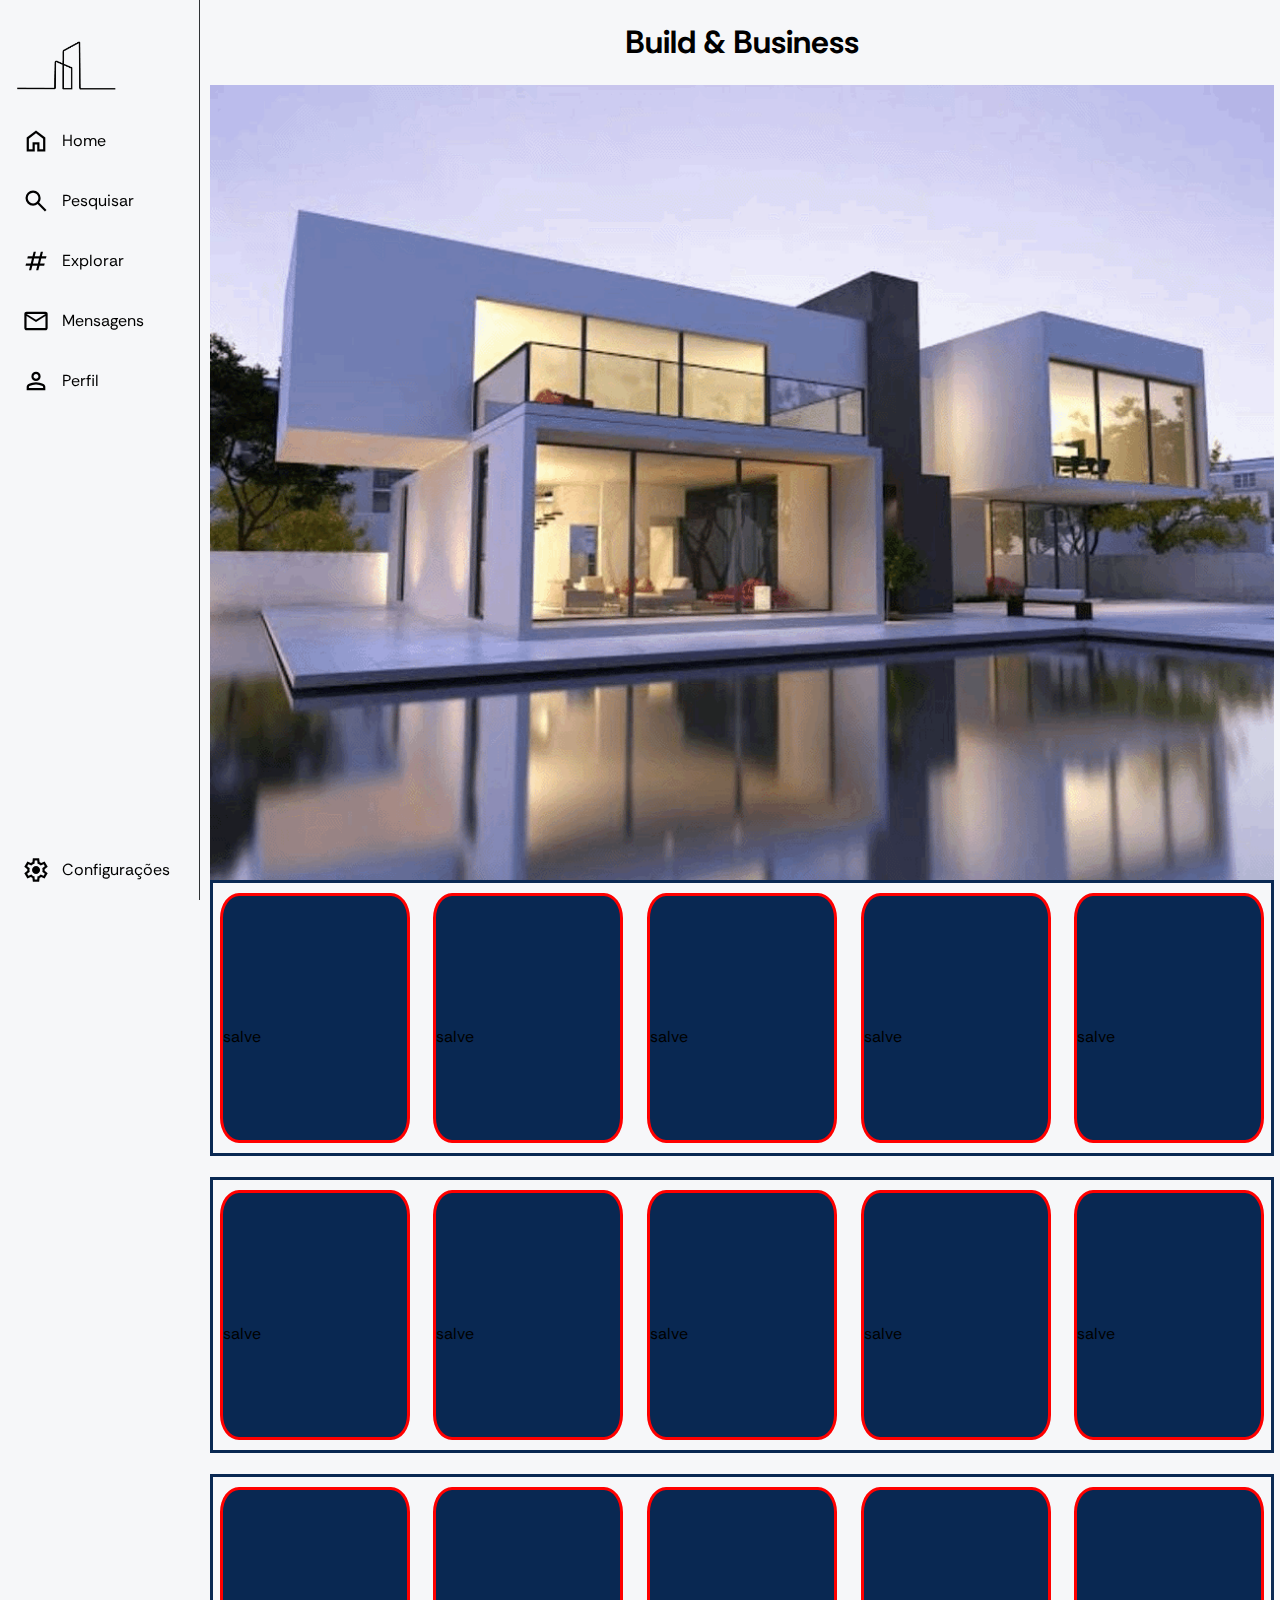
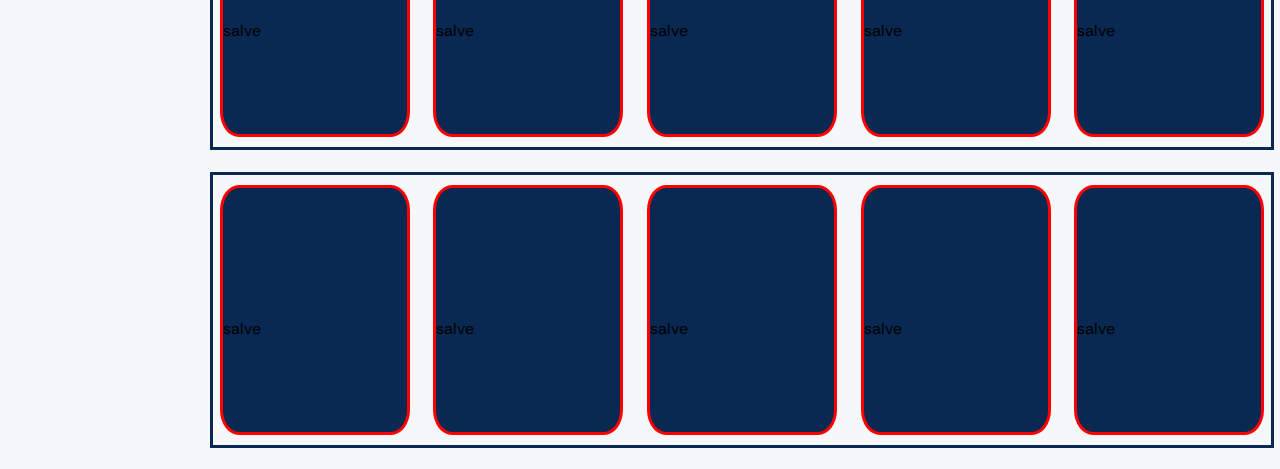
<file: index.html>
<!DOCTYPE html>
<html lang="en">

<head>
    <meta charset="UTF-8">
    <meta name="viewport" content="width=device-width, initial-scale=1.0">
    <link rel="preconnect" href="https://fonts.googleapis.com">
    <link rel="preconnect" href="https://fonts.gstatic.com" crossorigin>
    <link href="https://fonts.googleapis.com/css2?family=Rethink+Sans&display=swap" rel="stylesheet">
    <link rel="stylesheet" href="https://fonts.googleapis.com/css2?family=Material+Symbols+Outlined:opsz,wght,FILL,GRAD@48,400,0,0" />
    <link rel="stylesheet" href="styles.css">
    <script defer src="script.js"></script>
    <title>Barra lateral</title>
</head>

<body>
    <aside class="sidebar">
        <header class="sidebar-header">
                <a href="index.html"><img class="logo-img" src="2.png" alt="Logo"></a>
        </header>
        <nav>
            <a href="index.html"><button>
                <span>
                    <i class="material-symbols-outlined"> home </i>
                    <span>Home</span>
                </span>
            </button></a>
            <button id="search">
                <span>
                    <i class="material-symbols-outlined"> search </i>
                    <span>Pesquisar</span>
                </span>
            </button>
            <a href="index.html"><button>
                <span>
                    <i class="material-symbols-outlined"> tag </i>
                    <span>Explorar</span>
                </span>
            </button></a>
            <a href="index.html"><button>
                <span>
                    <i class="material-symbols-outlined"> email </i>
                    <span>Mensagens</span>
                </span>
            </button></a>
            <a href="index.html"><button>
                <span>
                    <i class="material-symbols-outlined"> person </i>
                    <span>Perfil</span>
                </span>
            </button></a>
            <a href="index.html"><div class="config">
                <button>
                    <span>
                        <i class="material-symbols-outlined"> settings </i>
                        <span>Configurações</span>
                    </span>
                </button></a>
            </div>
        </nav>
    </aside>
    <main class="main">
        <H1 class="title">Build & Business</H1>
        <div id="pesquisa">
            <div class="searchh">
                <i class="material-symbols-outlined"> search </i>
                <input type="text" id="txtBusca" placeholder="Buscar..." onkeyup="search()">
            </div>
            
            <ul>
                <li class="categorias"><a href="">Arquitetura Residencial</a></li>
                <li class="categorias"><a href="">Arquitetura Comercial</a></li>
                <li class="categorias"><a href="">Designer de Interiores</a></li>
                <li class="categorias"><a href="">Designer Industrial</a></li>
                <li class="categorias"><a href="">Engenheiro Civil</a></li>
            </ul>
        </div>
        <img class="banner" src="u0.png" alt="Banner"/>
        <div class="projs">
            <div class="proj">
                <p>salve</p>
            </div>
            <div class="proj">
                <p>salve</p>
            </div>
            <div class="proj">
                <p>salve</p>
            </div>
            <div class="proj">
                <p>salve</p>
            </div>
            <div class="proj">
                <p>salve</p>
            </div>
        </div>
        <div class="projs">
            <div class="proj">
                <p>salve</p>
            </div>
            <div class="proj">
                <p>salve</p>
            </div>
            <div class="proj">
                <p>salve</p>
            </div>
            <div class="proj">
                <p>salve</p>
            </div>
            <div class="proj">
                <p>salve</p>
            </div>
        </div>
        <div class="projs">
            <div class="proj">
                <p>salve</p>
            </div>
            <div class="proj">
                <p>salve</p>
            </div>
            <div class="proj">
                <p>salve</p>
            </div>
            <div class="proj">
                <p>salve</p>
            </div>
            <div class="proj">
                <p>salve</p>
            </div>
        </div>
        <div class="projs">
            <div class="proj">
                <p>salve</p>
            </div>
            <div class="proj">
                <p>salve</p>
            </div>
            <div class="proj">
                <p>salve</p>
            </div>
            <div class="proj">
                <p>salve</p>
            </div>
            <div class="proj">
                <p>salve</p>
            </div>
        </div>

        
    </main>
</body>

</html>
</file>
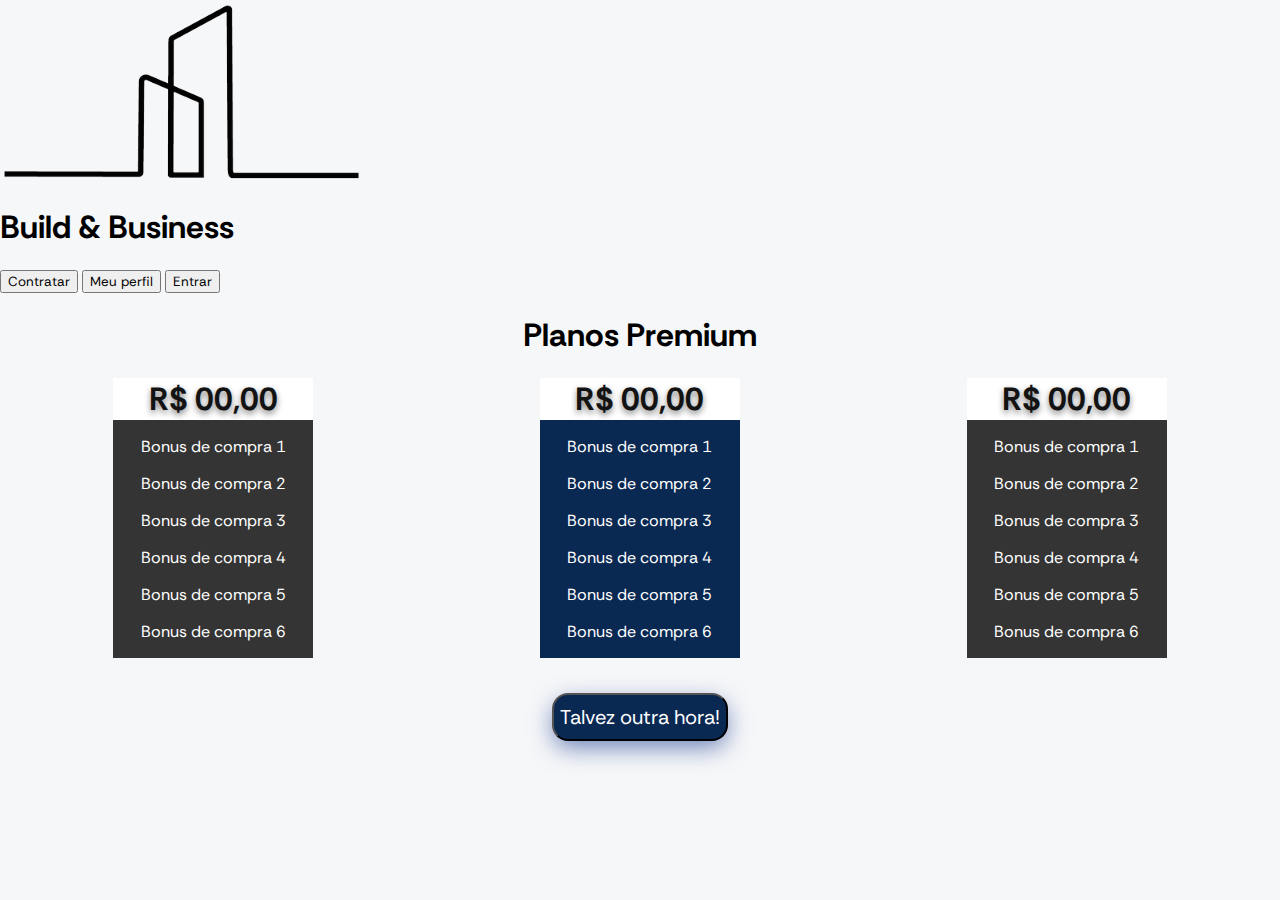
<file: assinatura.html>
<!DOCTYPE html>
<html lang="en">
<head>
    <meta charset="UTF-8">
    <meta name="viewport" content="width=device-width, initial-scale=1.0">
    <link rel="preconnect" href="https://fonts.googleapis.com">
    <link rel="preconnect" href="https://fonts.gstatic.com" crossorigin>
    <link href="https://fonts.googleapis.com/css2?family=Montserrat&family=Rethink+Sans&display=swap" rel="stylesheet">
    <link rel="stylesheet" href="styles.css">
    <script type="text/javascript" src="script.js"></script>
    <title>Assinatura</title>
</head>
<body>
    <header>
        <div class="logoo">
            <img src="2.png" alt="logo" class="logo">
            <h1>Build & Business</h1>
        </div>
        <div class="buton">
            <button>Contratar</button>
            <button>Meu perfil</button>
            <a href="inicio.html"><button id="btentrar">Entrar</button></a>
        </div>
    </header>
    <h1 class="title">Planos Premium</h1>
    <div class="ofertas">
        <div class="oferta2">
            <h1>R$ 00,00</h1>
            <div class="bonus2">
                <p>Bonus de compra 1</p>
                <p>Bonus de compra 2</p>
                <p>Bonus de compra 3</p>
                <p>Bonus de compra 4</p>
                <p>Bonus de compra 5</p>
                <p>Bonus de compra 6</p>
            </div>
        </div>
        <div class="oferta1">
            <h1>R$ 00,00</h1>
            <div class="bonus">
                <p>Bonus de compra 1</p>
                <p>Bonus de compra 2</p>
                <p>Bonus de compra 3</p>
                <p>Bonus de compra 4</p>
                <p>Bonus de compra 5</p>
                <p>Bonus de compra 6</p>
            </div>
        </div>
        <div class="oferta3">
            <h1>R$ 00,00</h1>
            <div class="bonus3">
                <p>Bonus de compra 1</p>
                <p>Bonus de compra 2</p>
                <p>Bonus de compra 3</p>
                <p>Bonus de compra 4</p>
                <p>Bonus de compra 5</p>
                <p>Bonus de compra 6</p>
            </div>
        </div>
    </div>
    <br>
    <div class="talv">
        <a href="index.html"><button class="talvez">Talvez outra hora!</button></a>
    </div>
</body>
</html>
</file>
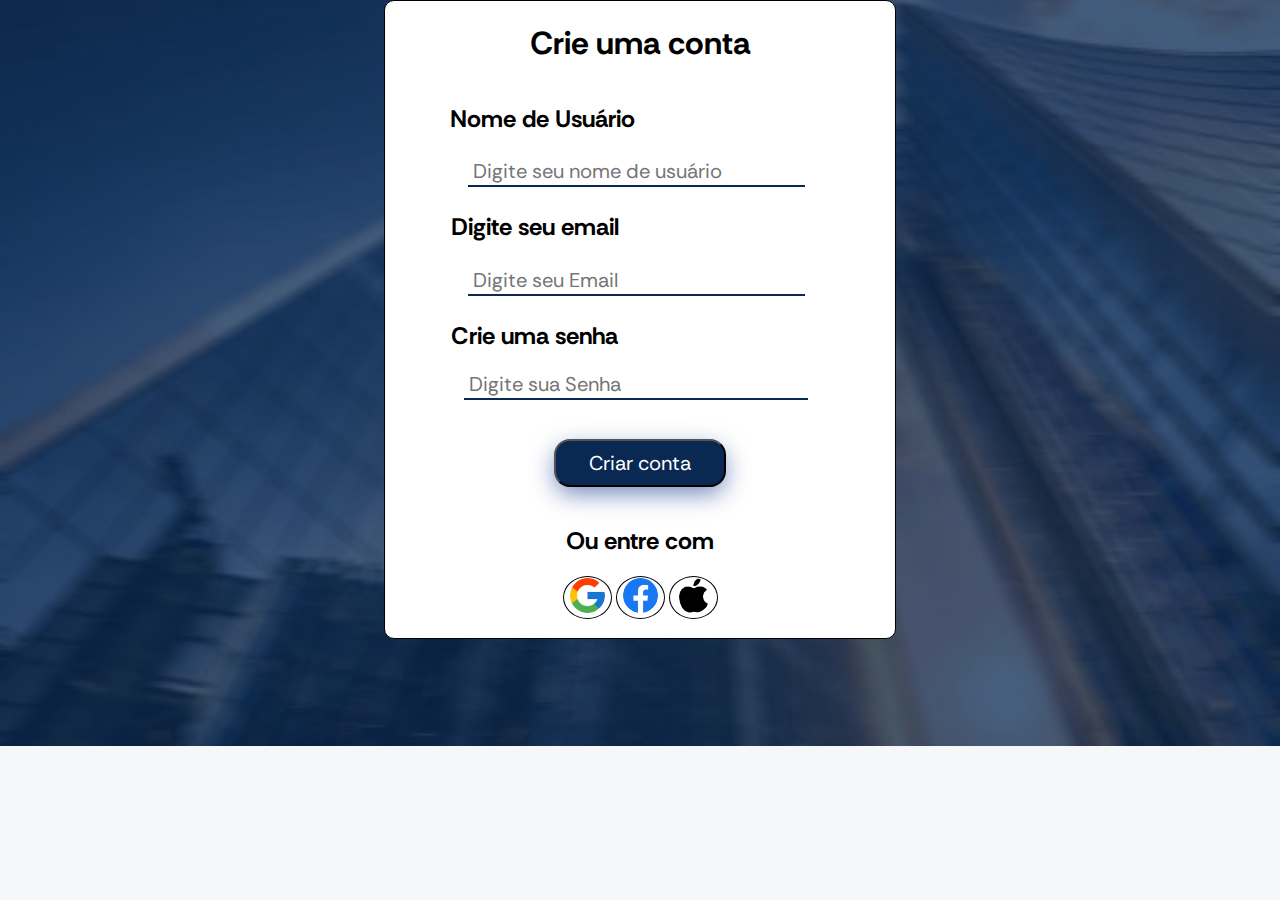
<file: cadastro.html>
<!DOCTYPE html>
<html lang="en">
<head>
    <meta charset="UTF-8">
    <meta name="viewport" content="width=device-width, initial-scale=1.0">
    <link rel="preconnect" href="https://fonts.googleapis.com">
    <link rel="preconnect" href="https://fonts.gstatic.com" crossorigin>
    <link href="https://fonts.googleapis.com/css2?family=Montserrat&family=Rethink+Sans&display=swap" rel="stylesheet">
    <link rel="stylesheet" href="styles.css">
    <script type="text/javascript" src="script.js"></script>
    <title>Cadastro</title>
</head>
<body id="cadas">
    <div class="cadastro">
        <h1 class="cria">Crie uma conta</h1>
        <form action="">
            <h2 class="nom1">Nome de Usuário</h2>
            <div class="Email">
                <input type="text" id="bolota" placeholder="Digite seu nome de usuário" class="input"/>
            </div>
            <h2 class="nom">Digite seu email</h2>
            <div class="Email">
                <input type="text" id="bolota" placeholder="Digite seu Email" class="input"/>
            </div>
            <h2 class="nom">Crie uma senha</h2>
            <div class="Senha">
                <input type="text" id="bolotinha" placeholder="Digite sua Senha" class="input"/>
            </div>
            
        </form>
        <a href="assinatura.html"><button id="btemail">Criar conta</button></a>
        <h2 class="ou">Ou entre com</h2>
        <div class="bols">
            <a href="#"><button class="bol"><img src="google.png" alt="google"></button></a>
            <a href="#"><button class="bol"><img src="facebook.png" alt="facebook"></button></a>
            <a href="#"><button class="bol"><img src="apple.png" alt="apple"></button></a>
        </div>
    </div>
</body>
</html>
</file>
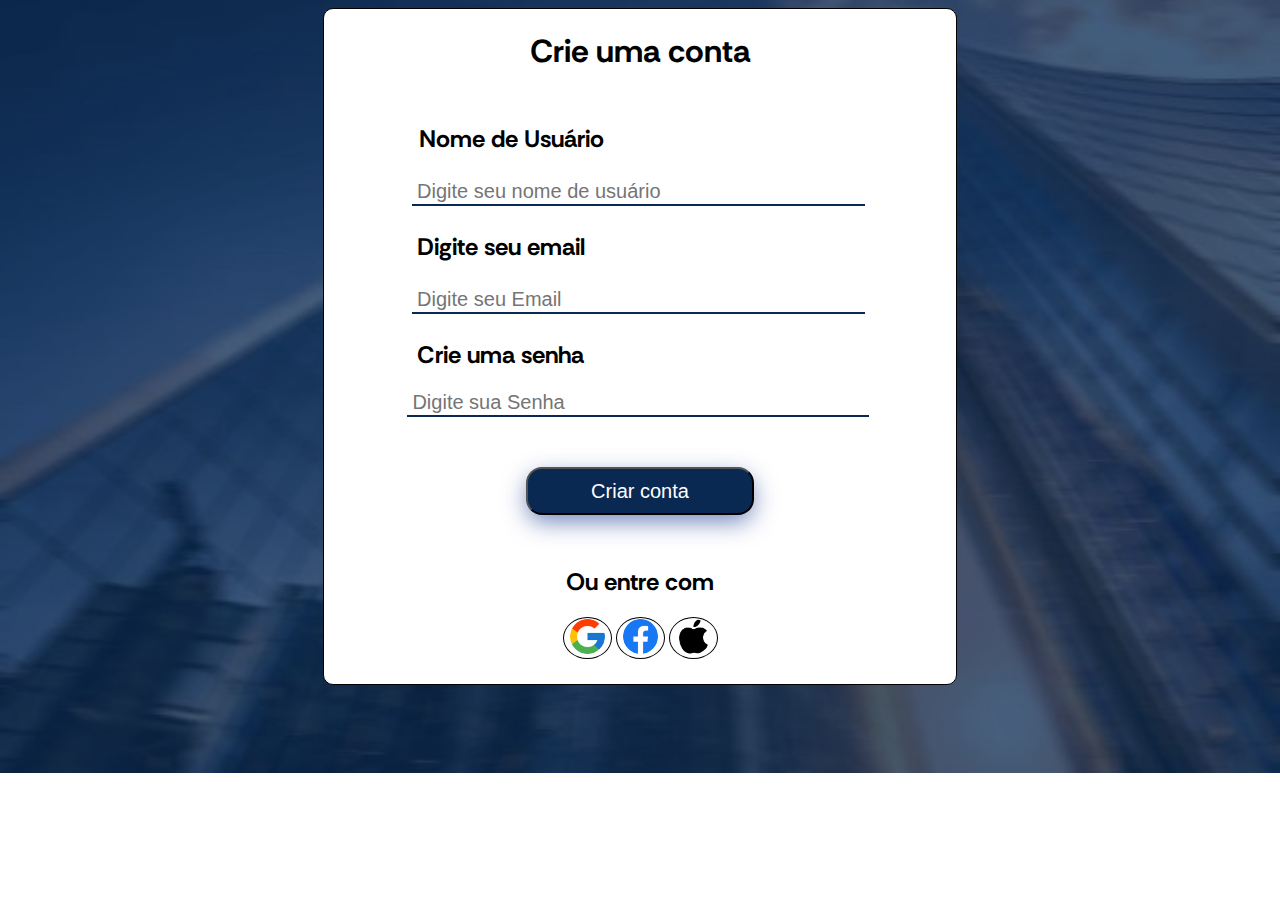
<file: cadatro.html>
<!DOCTYPE html>
<html lang="en">
<head>
    <meta charset="UTF-8">
    <meta name="viewport" content="width=device-width, initial-scale=1.0">
    <link rel="preconnect" href="https://fonts.googleapis.com">
    <link rel="preconnect" href="https://fonts.gstatic.com" crossorigin>
    <link href="https://fonts.googleapis.com/css2?family=Montserrat&family=Rethink+Sans&display=swap" rel="stylesheet">
    <link rel="stylesheet" href="styless.css">
    <script type="text/javascript" src="script.js"></script>
    <title>Cadastro</title>
</head>
<body id="cadas">
    <div class="cadastro">
        <h1 class="cria">Crie uma conta</h1>
        <form action="">
            <h2 class="nom1">Nome de Usuário</h2>
            <div class="Email">
                <input type="text" id="bolota" placeholder="Digite seu nome de usuário" class="input"/>
            </div>
            <h2 class="nom">Digite seu email</h2>
            <div class="Email">
                <input type="text" id="bolota" placeholder="Digite seu Email" class="input"/>
            </div>
            <h2 class="nom">Crie uma senha</h2>
            <div class="Senha">
                <input type="text" id="bolotinha" placeholder="Digite sua Senha" class="input"/>
            </div>
            
        </form>
        <a href="inicio.html"><button id="btemail">Criar conta</button></a>
        <h2 class="ou">Ou entre com</h2>
        <div class="bols">
            <a href="#"><button class="bol"><img src="google.png" alt="google"></button></a>
            <a href="#"><button class="bol"><img src="facebook.png" alt="facebook"></button></a>
            <a href="#"><button class="bol"><img src="apple.png" alt="apple"></button></a>
        </div>
    </div>
</body>
</html>
</file>
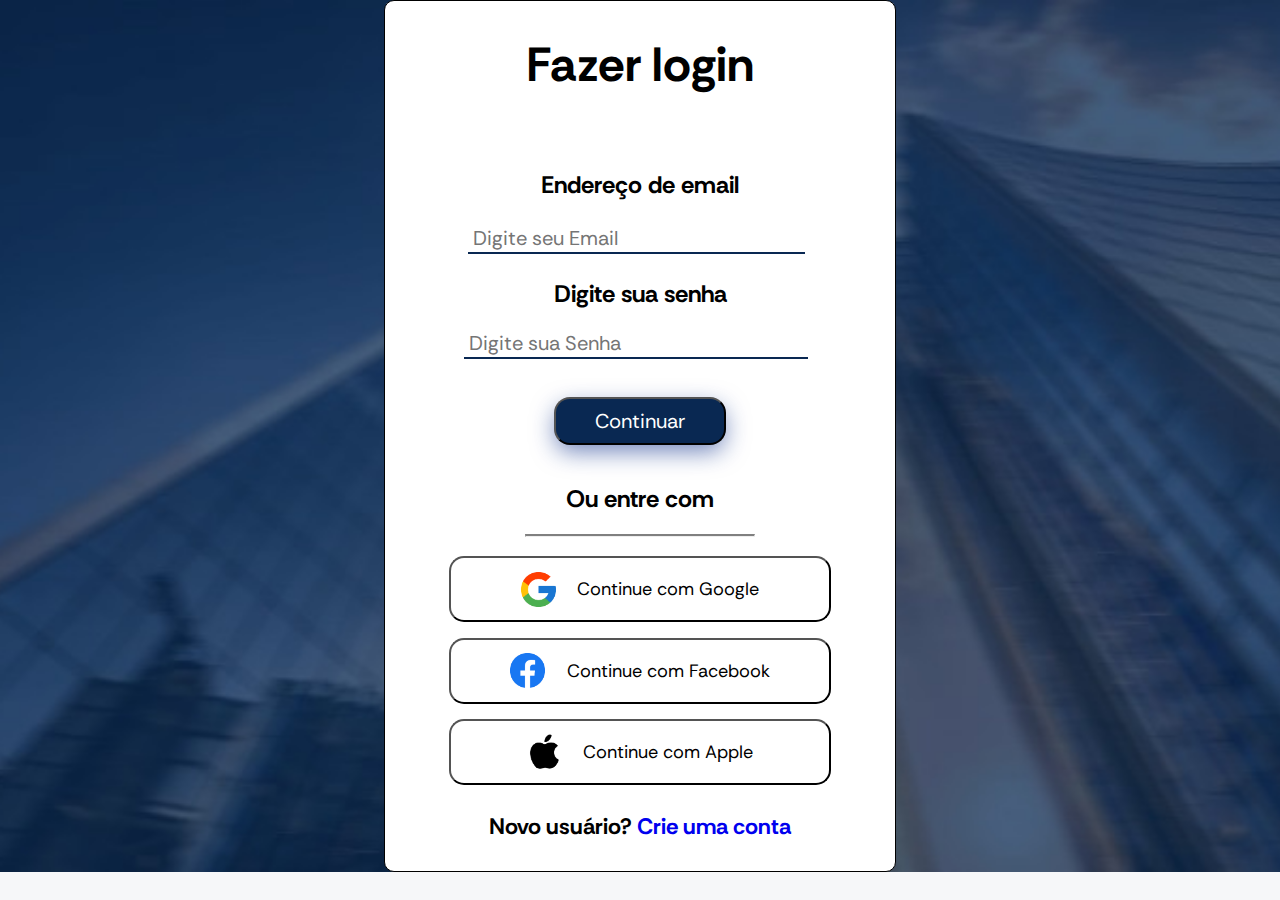
<file: inicio.html>
<!DOCTYPE html>
<html lang="en">
<head>
    <meta charset="UTF-8">
    <meta name="viewport" content="width=device-width, initial-scale=1.0">
    <link rel="preconnect" href="https://fonts.googleapis.com">
    <link rel="preconnect" href="https://fonts.gstatic.com" crossorigin>
    <link href="https://fonts.googleapis.com/css2?family=Montserrat&family=Rethink+Sans&display=swap" rel="stylesheet">
    <link rel="stylesheet" href="styles.css">
    <script type="text/javascript" src="script.js"></script>
    <title>Inicio</title>
</head>
<body id="inicio">
    <div class="login">
        <h1 class="fazer">Fazer login</h1>
        <br>
        <h2 class="ema">Endereço de email</h2>
        <form id="form" action="index.html" onsubmit="return pedro()">
            <div class="Email">
                <input type="text" id="bolota" placeholder="Digite seu Email" class="input"/>
            </div>
            <h2 class="ema">Digite sua senha</h2>
            <div class="Senha">
                <input type="text" id="bolotinha" placeholder="Digite sua Senha" class="input"/>
            </div>
            <button id="btemail">Continuar</button>
        </form>
        <h2 class="ou">Ou entre com</h2>
        <hr class="h">
        <div class="butos">
            <a href="#"><button class="log"><img src="google.png" alt="Google" id="icone"><p>Continue com Google</p></button></a>
            <a href="#"><button class="log"><img src="facebook.png" alt="facebook"id="icone"><p>Continue com Facebook</p></button></a>
            <a href="#"><button class="log"><img src="apple.png" alt="apple"id="icone"><p>Continue com Apple</p></button></a>
        </div>
        <div class="new">
            <b>Novo usuário? <a href="cadastro.html" class="crie">Crie uma conta</a></b>
        </div>
        
    </div>
</body>
</html>
</file>
<file: styles.css>
/*
index   
*/
*{
    box-sizing: border-box;
    font-family: 'Montserrat', sans-serif;
    font-family: 'Rethink Sans', sans-serif;
}
body{
    margin: 0;
    font-family: sans-serif;
    background-color: rgb(246, 247, 249);
    color: #000;
}
.sidebar{
    position: fixed;
    top: 0;
    display: flex;
    flex-direction: column;
    align-items: flex-start;
    width: 200px;
    height: 100%;
    padding: 40px 10px 30px 10px;
    border-right: 1px solid #2f3336;
    transition: all 0.35s;
}
.sidebar-header{
    width: 100%;
    margin-bottom: 16px;
}
.logo-img{
    width: 100px;
    min-height: 38px;
    object-fit: cover;
    margin-left: 6px;
    cursor: pointer
}
.sidebar button{
    height: 60px;
    background: transparent;
    border: 0;
    font-family: inherit;
    color: inherit;
    cursor: pointer;
    text-align: left;
    padding: 0;
}
.sidebar button > span{
    display: inline-flex;
    align-items: center;
    gap: 12px;
    height: 48px;
    padding: 0 16px 0 12px;
    border-radius: 24px;
    line-height: 1;
    transition: all 0.2s;
}
.sidebar button:hover > span{
    background: rgba(9, 40, 82, 0.5);
    margin-left: 2%;
}
.sidebar button i{
    position: relative;
    font-size: 28px;
    transition: 0.2s;
}
.sidebar button span{
    font-size: 16px;
    font: bold;
}
.sidebar a{
    color: #000;
}
.sidebar > nav{
    /*
    deside o fator de redução ou adição
    */
    flex: 1 1 auto ;
    display: flex;
    flex-direction: column;
    width: 100%;
}

.config{
    position: fixed;
    bottom: 0px;
}
.main{
    margin-left: 210px;
    margin-right: 6px;
    overflow: hidden;
}
.banner{
    display: flex;
    width: 100%;
}
.title{text-align: center;}

.projs{
    justify-content: center;
    justify-items: center;
    display: grid;
    grid-gap: 30px;
    grid-template-columns: repeat(auto-fit, minmax(160px, 1fr));
    padding: 10px;
    border: 3px solid #092852;
    margin-bottom: 2%;
}
.proj{
    min-width: 190px;
    height:250px;
    line-height: 250px;
    background-color: #092852;
    border-radius: 10%;
    border: solid;
    border-color: red;
}
#pesquisa{
    display: none;
    position: absolute;
    position: fixed;
    background-color: #fff;
    width: 400px;
    height: 400px;
    border: 2px solid #000;
    border-radius: 10px;
    flex-direction: column;
}
.categorias{
    display: none;
    background-color: transparent;
    margin-left: 30px;
}
.searchh{
    border:solid 2px #092852;
    border-radius:10px;
    width:300px;
    height:35px;
    margin-top: 10px;
    margin-left: 50px;
}
.searchh i{
    float: left;
    font-size: 27px;
    font: bold;
    color: rgba(9, 40, 82, 0.8);
}
#txtBusca{
    float: left;
    background-color:transparent;
    padding-left:5px;
    font-size:20px;
    border:none;
    height:32px;
    width:191px;
}

@media (width < 920px) {
    .sidebar{
        width: 72px;
    }
    .sidebar button > span{
        width: 70px;
    }
    .sidebar button > span > span{
        opacity: 0;
        visibility: hidden;
    }
    .main{
        margin-left: 80px;
        transition: margin 0.4s;
    }
    .logo-img{
        width: 40px;
        transition: with 0.4s;
    }
}

@media (width < 450px) {
    .sidebar{
        width: 100%;
        position: fixed;
        height: 100%;
        padding: 40px 10px 30px 0;
    }
    .logo-img{
        display: none;
    }
    .sidebar > nav{
        position: fixed;
        width: 100%;
        height: 70px;
        bottom: 0px;
        border-top: 1px solid #000;
        flex-direction: row;
        margin-left: 0;
        display: flex;
        align-items: center;
        justify-content: center;
        transition: border-top 0.4s;
        background-color: #fff;
    }
    .main{
        margin-left: 10px;
        transition: margin 0.4s;
    }
    .config{
        display: none;
    }
}

/*
inicio
*/

body#inicio{
    background-image: url(predio.jpg);
    background-repeat: no-repeat;
    background-position: center;
    background-size: cover;
    display: flex;
    align-items: center;
    justify-content: center;
    font-family: 'Montserrat', sans-serif;
    font-family: 'Rethink Sans', sans-serif;
}
.login{
    background-color: white;
    height: 830%;
    width: 40%;
    border-radius: 10px;
    border: 0.5px solid black;
    padding-left: 5%;
    padding-right: 5%;
    justify-content: center;
    text-align: center;
    align-items: center;
}
.fazer{
    font-size: 300%;
}
.ema{
    margin-right: 0%;
}
.Email{
    display: flex;
    justify-content: space-between;
    align-items: center;
    padding: 1%;
}
.input{
    display: flex;
    border-width: 2px;
    border-color: #092852;
    border-style: solid;
    border-left: 0px;
    border-top: 0px;
    border-right: 0px;
    background-color:transparent;
    padding-left:5px;
    font-size:20px;
    width:90%;
    justify-content: center;
    align-items: center;
    margin-left: 4%;
}
.span-required{
    font-size: 15px;
    color: red;
    display: none;
}
#btemail{
    box-shadow: 0px 8px 24px -2px rgba(11, 47, 138, 0.60);
    width: 45%;
    height: 48px;
    background-color: #092852;
    color: #FFFFFF;
    border-radius: 16px;
    margin-top: 10%;
    font-size: 20px;
    cursor: pointer;
}
#btemail:hover{
    transform: scale(1.1);
    transition: all 1s;
}
.ou{
    text-align: center;
    margin-top: 10%;
}

.h{
    width: 60%;
    border-top: 2px solid;
}
.butos{
    display: flex;
    flex-direction: column;

}
.log{
    display: flex;
    width: 100%;
    justify-content: center;
    align-items: center;
    margin-top: 3%;
    margin-bottom: 1%;
    border-radius: 15px;
    flex-direction: row;
    background-color: white;
}
.log img{
    width: 35px;
    height: auto;
    border-radius: 45%;
}
.log p{
    font-size: 18px;
    float: right;
    text-decoration: none;
}
#icone{
    margin-right: 6%;
}
.new{
    position: relative;
    font-size: 140%;
    margin-top: 6%;
    margin-bottom: 8%;
}
.crie{
    text-decoration: none;
}

@media screen and (max-width:768px) {
    .login{
        width: 100%;
        height: 100%;
    }
    body#inicio{
        background-color: black;
    }
}
@media screen and (max-width:425px) {
    .input{
        width:100%;
    }
    .Email{
        flex-direction: column;
        flex-wrap: row-reverse;
    }
}

/*
Cadastro
*/

body#cadas{
    display: flex;
    background-image: url(predio.jpg);
    background-repeat: no-repeat;
    background-position: center;
    background-size: cover;
    align-items: center;
    justify-content: center;
    font-family: 'Montserrat', sans-serif;
    font-family: 'Rethink Sans', sans-serif;
}
.cadastro{
    background-color: white;
    height: 830%;
    width: 40%;
    border-radius: 10px;
    border: 0.5px solid black;
    padding-left: 5%;
    padding-right: 5%;
    justify-content: center;
    text-align: center;
    align-items: center;
}
.nom1{
    margin-right: 51%;
}
.nom{
    margin-right: 55%;
}
.cria{
    margin-bottom: 10%;
}
.bols{
    margin-bottom: 5%;
}
.bol{
    border-radius: 50%;
    cursor: pointer;
    background-color: white;
    border: 1px solid black;
}
.bol img{
    width: 35px;
    height: auto;
    border-radius: 50%;
}


@media screen and (max-width:768px) {
    .cadastro   {
        width: 100%;
        height: 100%;
    }
    body#cadas{
        background-color: black;
        background-image: none;
    }
}

@media screen and (max-width:425px) {
    .input{
        width:100%;
    }
    .Email{
        flex-direction: column;
        flex-wrap: row-reverse;
    }
}

/*
Verificação 
*/

body#verifi{
    display: flex;
    background-image: url(predio.jpg);
    background-repeat: no-repeat;
    background-position: center;
    background-size: cover;
    align-items: center;
    justify-content: center;
    font-family: 'Montserrat', sans-serif;
    font-family: 'Rethink Sans', sans-serif;
}
.verifica{
    background-color: white;
    height: 830%;
    width: 40%;
    border-radius: 10px;
    border: 0.5px solid black;
    padding-left: 5%;
    padding-right: 5%;
    justify-content: center;
    text-align: center;
    align-items: center;
}


/*
Assinatura
*/

.ofertas{
    display: flex;
    height: 100%;
    width: 100%;
    justify-content: space-around;
}
.oferta1{
    background-color: #092852;
    margin-top: 0%;
}
.oferta1 h1{
    background-color: white;
    text-align: center;
    margin: 0%;
    text-shadow: 0em 0.1em 0.2em gray;
    color: #131313;
}
.bonus{
    background-color: #092852;
    color: white;
    width: 200px;
}
.bonus p{
    text-align: center;
}
.oferta2{
    background-color: #343434;
}
.oferta2 h1{
    background-color: white;
    text-align: center;
    margin: 0%;
    text-shadow: 0em 0.1em 0.2em gray;
    color: #131313;
}
.bonus2{
    background-color: #343434;
    color: white;
    width: 200px;
}
.bonus2 p{
    text-align: center;
}
.oferta3{
    background-color: #343434;
    margin-top: 0%;
}
.oferta3 h1{
    background-color: white;
    text-align: center;
    margin: 0%;
    text-shadow: 0em 0.1em 0.2em gray;
    color: #131313;
}
.bonus3{
    background-color: #343434;
    color: white;
    width: 200px;
}
.bonus3 p{
    text-align: center;
}
.talv{
    display: flex;
    justify-content: center;
    align-items: center;
}
.talvez{
    box-shadow: 0px 8px 24px -2px rgba(11, 47, 138, 0.60);
    width: 100%;
    height: 48px;
    background-color: #092852;
    color: #FFFFFF;
    border-radius: 16px;
    margin-top: 10%;
    font-size: 20px;
    cursor: pointer;
    text-decoration: none;
}


@media screen and (max-width:768px) {
    .ofertas{
        display: flex;
        flex-direction: column;
        align-items: center;
    }
    .oferta1{
        margin-top: 5%;
    }
    .oferta3{
        margin-top: 5%;
    }
}
@media screen and (max-width:425px) {
    .talvez{
        width: 50%;
    }
}
</file>
<file: styless.css>
/*
index   
*/
body {
    font-family: 'Montserrat', sans-serif;
    font-family: 'Rethink Sans', sans-serif;
}
header {
    display: flex;
    justify-content: space-around;
    height: 50px
}
.logoo{
    display: flex;
    align-items: center;
}
.logo{
    height: 80%;
    margin-right: 2%;
}
.buton{
    display: flex;
    align-items: center;
}
.buton button{
    display: flex;
    border: none;
    margin: 5%;
    text-align: center;
    font-size: 18px;
    background-color: white;
}
#btentrar{
    border: solid 1px rgb(38, 149, 253);
    border-radius: 20px;
    color: white;
    background-color: rgb(38, 149, 253);
    cursor: pointer;
    text-decoration: none;
}
.title{
    text-align: center;
}
.destaque{
    background-image: url(u0.png);
    background-repeat: no-repeat;
    background-position: center;
    background-size:contain;
    height: 800px;
    display: flex;
    align-items: end;
    justify-content: center;
    overflow: hidden;
}
.busca{
    display: flex;
    justify-content: center;
    margin-bottom: 2%;
}

#divBusca{
    display: flex;
    background-color:#ffffff;
    border:solid 2px #343434;
    border-radius:10px;
    width: 800px;
    height: 39px;
}
.lupa{
    height: 100%;
    float: left;
    cursor: pointer;
}
#txtBusca{
    float:left;
    background-color:transparent;
    padding-left:5px;
    font-size:18px;
    border:none;
    height:37px;
    width: 43%;
}

.vertical {
    border-left: 5px solid #343434;
    height: 100%;
}

#btnBusca{
    border:none;
    height:32px;
    border-radius: 15px;
    width:102px;
    font-family: 'Rethink Sans', sans-serif;
    background:#343434;
    font-size: 120%;
    color: white;
    margin-top: 4px;
    margin-left: 1%;
    margin-right: 1%;
}

.proj{
    flex-direction: row;
    flex-wrap: wrap;
    justify-content: space-around;
    background-color: black;
    margin: 2%;
    max-height: 260px;
    display:flex;
    overflow-x: auto;
}
.proj::-webkit-scrollbar{
    width: 0;
}
.as{
    min-width: 190px;
    height:250px;
    line-height: 250px;
    background-color: blue;
    border-radius: 10%;
    border: solid;
    border-color: red;
}
.as h2{
    text-align: center;
}

/*
inicio
*/

body#inicio{
    background-image: url(predio.jpg);
    background-repeat: no-repeat;
    background-position: center;
    background-size: cover;
    display: flex;
    align-items: center;
    justify-content: center;
    font-family: 'Montserrat', sans-serif;
    font-family: 'Rethink Sans', sans-serif;
}
.login{
    background-color: white;
    height: 830%;
    width: 40%;
    border-radius: 10px;
    border: 0.5px solid black;
    padding-left: 5%;
    padding-right: 5%;
    justify-content: center;
    text-align: center;
    align-items: center;
}
.fazer{
    font-size: 300%;
}
.ema{
    margin-right: 0%;
}
.Email{
    display: flex;
    justify-content: space-between;
    align-items: center;
    padding: 1%;
}
.input{
    display: flex;
    border-width: 2px;
    border-color: #092852;
    border-style: solid;
    border-left: 0px;
    border-top: 0px;
    border-right: 0px;
    background-color:transparent;
    padding-left:5px;
    font-size:20px;
    width:90%;
    justify-content: center;
    align-items: center;
    margin-left: 4%;
}
.span-required{
    font-size: 15px;
    color: red;
    display: none;
}
#btemail{
    box-shadow: 0px 8px 24px -2px rgba(11, 47, 138, 0.60);
    width: 45%;
    height: 48px;
    background-color: #092852;
    color: #FFFFFF;
    border-radius: 16px;
    margin-top: 10%;
    font-size: 20px;
    cursor: pointer;
}
#btemail:hover{
    transform: scale(1.1);
    transition: all 1s;
}
.ou{
    text-align: center;
    margin-top: 10%;
}

.h{
    width: 60%;
    border-top: 2px solid;
}
.butos{
    display: flex;
    flex-direction: column;

}
.log{
    display: flex;
    width: 100%;
    justify-content: center;
    align-items: center;
    margin-top: 3%;
    margin-bottom: 1%;
    border-radius: 15px;
    flex-direction: row;
    background-color: white;
}
.log img{
    width: 35px;
    height: auto;
    border-radius: 45%;
}
.log p{
    font-size: 18px;
    float: right;
    text-decoration: none;
}
#icone{
    margin-right: 6%;
}
.new{
    position: relative;
    font-size: 140%;
    margin-top: 6%;
    margin-bottom: 8%;
}
.crie{
    text-decoration: none;
}

@media screen and (max-width:768px) {
    .login{
        width: 100%;
        height: 100%;
    }
    body#inicio{
        background-color: black;
    }
}
@media screen and (max-width:425px) {
    .input{
        width:100%;
    }
    .Email{
        flex-direction: column;
        flex-wrap: row-reverse;
    }
}

/*
Cadastro
*/

body#cadas{
    display: flex;
    background-image: url(predio.jpg);
    background-repeat: no-repeat;
    background-position: center;
    background-size: cover;
    align-items: center;
    justify-content: center;
    font-family: 'Montserrat', sans-serif;
    font-family: 'Rethink Sans', sans-serif;
}
.cadastro{
    background-color: white;
    height: 830%;
    width: 40%;
    border-radius: 10px;
    border: 0.5px solid black;
    padding-left: 5%;
    padding-right: 5%;
    justify-content: center;
    text-align: center;
    align-items: center;
}
.nom1{
    margin-right: 51%;
}
.nom{
    margin-right: 55%;
}
.cria{
    margin-bottom: 10%;
}
.bols{
    margin-bottom: 5%;
}
.bol{
    border-radius: 50%;
    cursor: pointer;
    background-color: white;
    border: 1px solid black;
}
.bol img{
    width: 35px;
    height: auto;
    border-radius: 50%;
}


@media screen and (max-width:768px) {
    .cadastro   {
        width: 100%;
        height: 100%;
    }
    body#cadas{
        background-color: black;
        background-image: none;
    }
}

@media screen and (max-width:425px) {
    .input{
        width:100%;
    }
    .Email{
        flex-direction: column;
        flex-wrap: row-reverse;
    }
}

/*
Verificação 
*/

body#verifi{
    display: flex;
    background-image: url(predio.jpg);
    background-repeat: no-repeat;
    background-position: center;
    background-size: cover;
    align-items: center;
    justify-content: center;
    font-family: 'Montserrat', sans-serif;
    font-family: 'Rethink Sans', sans-serif;
}
.verifica{
    background-color: white;
    height: 830%;
    width: 40%;
    border-radius: 10px;
    border: 0.5px solid black;
    padding-left: 5%;
    padding-right: 5%;
    justify-content: center;
    text-align: center;
    align-items: center;
}


/*
Assinatura
*/

.ofertas{
    display: flex;
    height: 100%;
    width: 100%;
    justify-content: space-around;
}
.oferta1{
    background-color: #092852;
    margin-top: 0%;
}
.oferta1 h1{
    background-color: white;
    text-align: center;
    margin: 0%;
    text-shadow: 0em 0.1em 0.2em gray;
    color: #131313;
}
.bonus{
    background-color: #092852;
    color: white;
    width: 200px;
}
.bonus p{
    text-align: center;
}
.oferta2{
    background-color: #343434;
}
.oferta2 h1{
    background-color: white;
    text-align: center;
    margin: 0%;
    text-shadow: 0em 0.1em 0.2em gray;
    color: #131313;
}
.bonus2{
    background-color: #343434;
    color: white;
    width: 200px;
}
.bonus2 p{
    text-align: center;
}
.oferta3{
    background-color: #343434;
    margin-top: 0%;
}
.oferta3 h1{
    background-color: white;
    text-align: center;
    margin: 0%;
    text-shadow: 0em 0.1em 0.2em gray;
    color: #131313;
}
.bonus3{
    background-color: #343434;
    color: white;
    width: 200px;
}
.bonus3 p{
    text-align: center;
}
.talv{
    display: flex;
    justify-content: center;
    align-items: center;
}
.talvez{
    box-shadow: 0px 8px 24px -2px rgba(11, 47, 138, 0.60);
    width: 100%;
    height: 48px;
    background-color: #092852;
    color: #FFFFFF;
    border-radius: 16px;
    margin-top: 10%;
    font-size: 20px;
    cursor: pointer;
    text-decoration: none;
}


@media screen and (max-width:768px) {
    .ofertas{
        display: flex;
        flex-direction: column;
        align-items: center;
    }
    .oferta1{
        margin-top: 5%;
    }
    .oferta3{
        margin-top: 5%;
    }
}
@media screen and (max-width:425px) {
    .talvez{
        width: 50%;
    }
}
</file>
